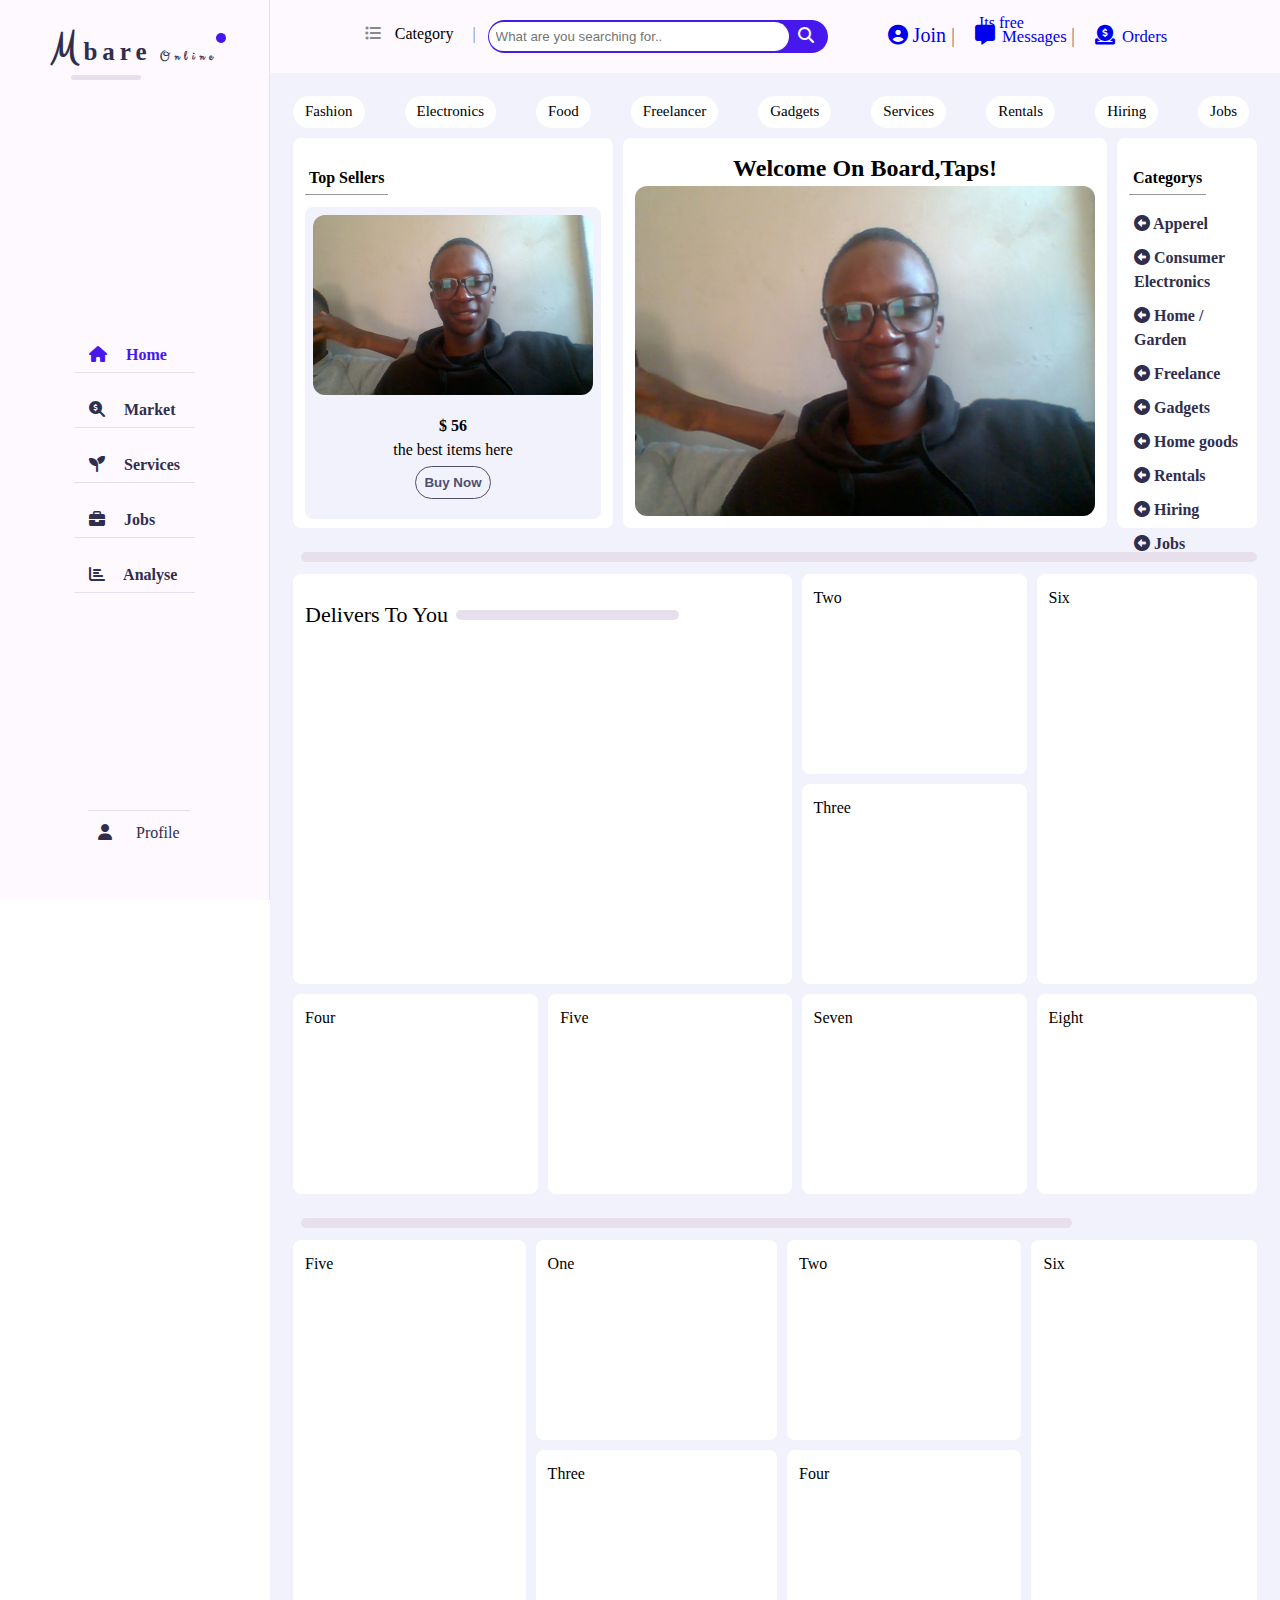
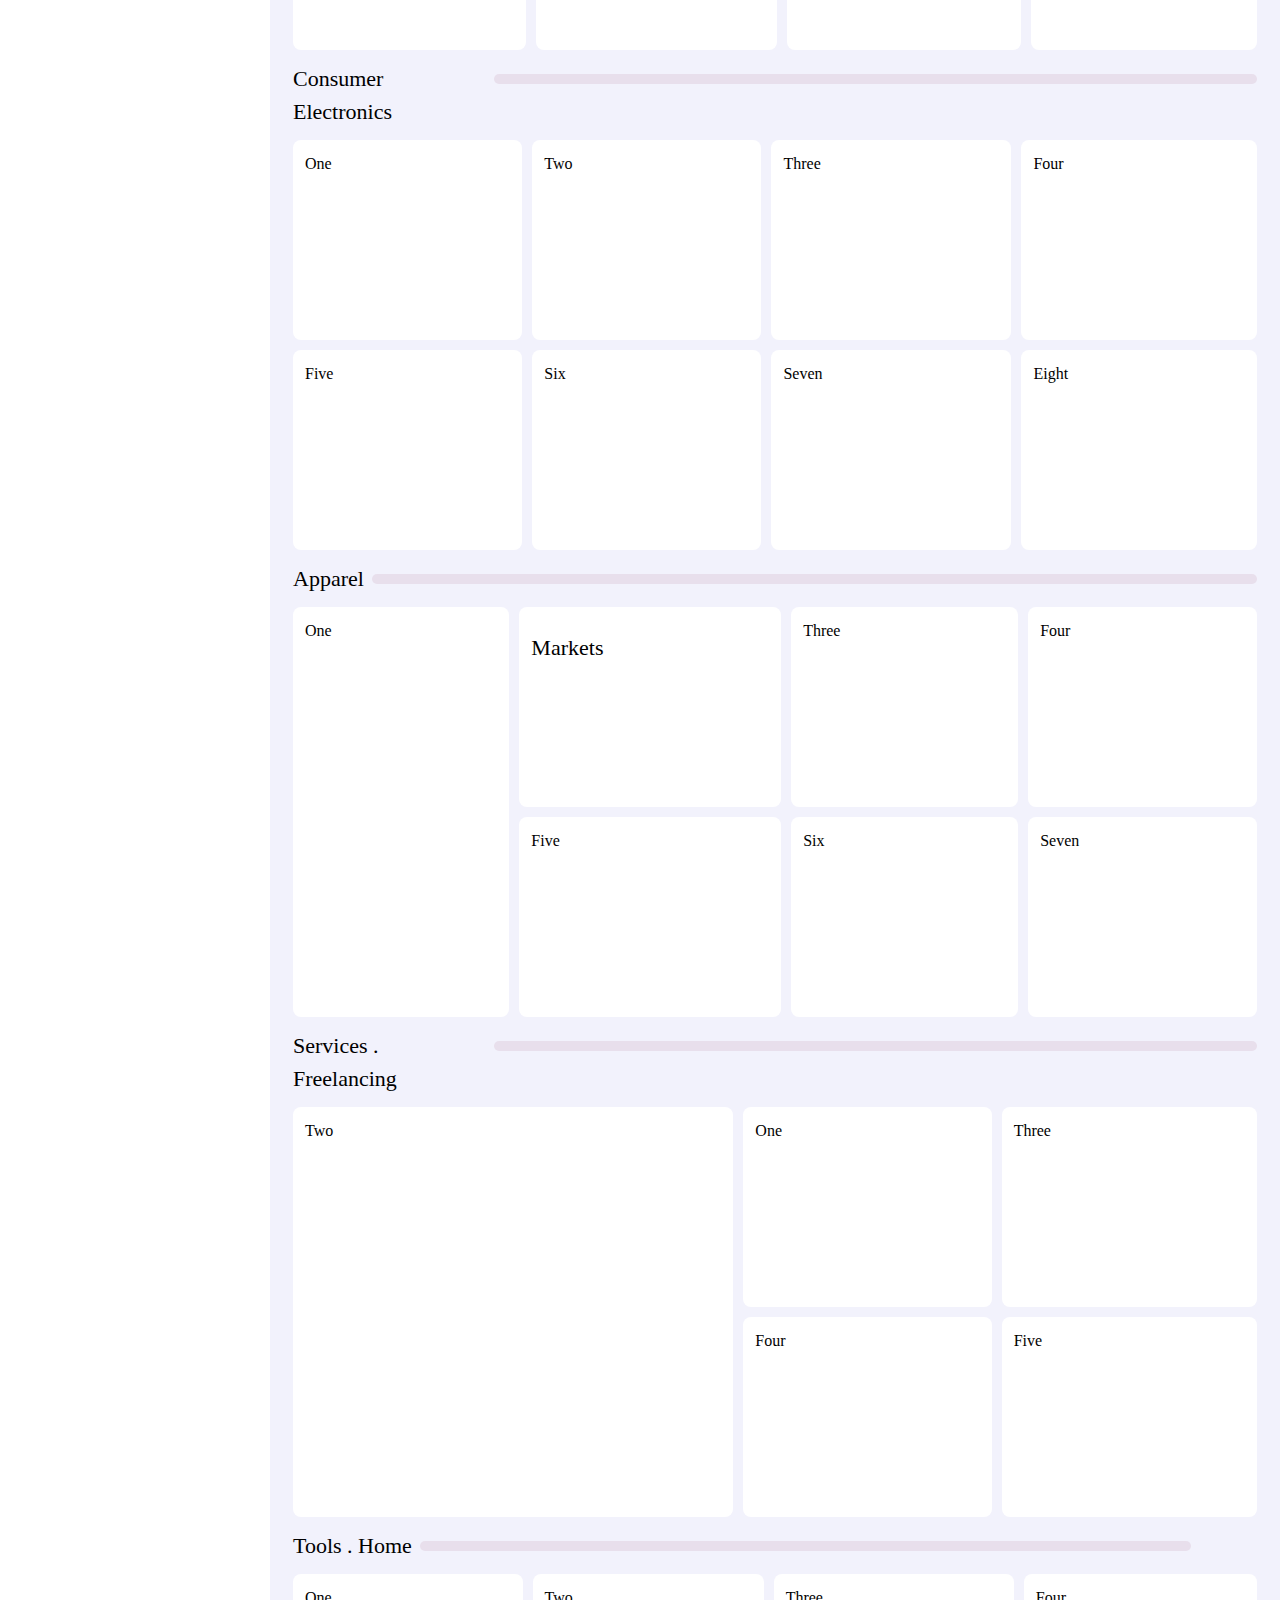
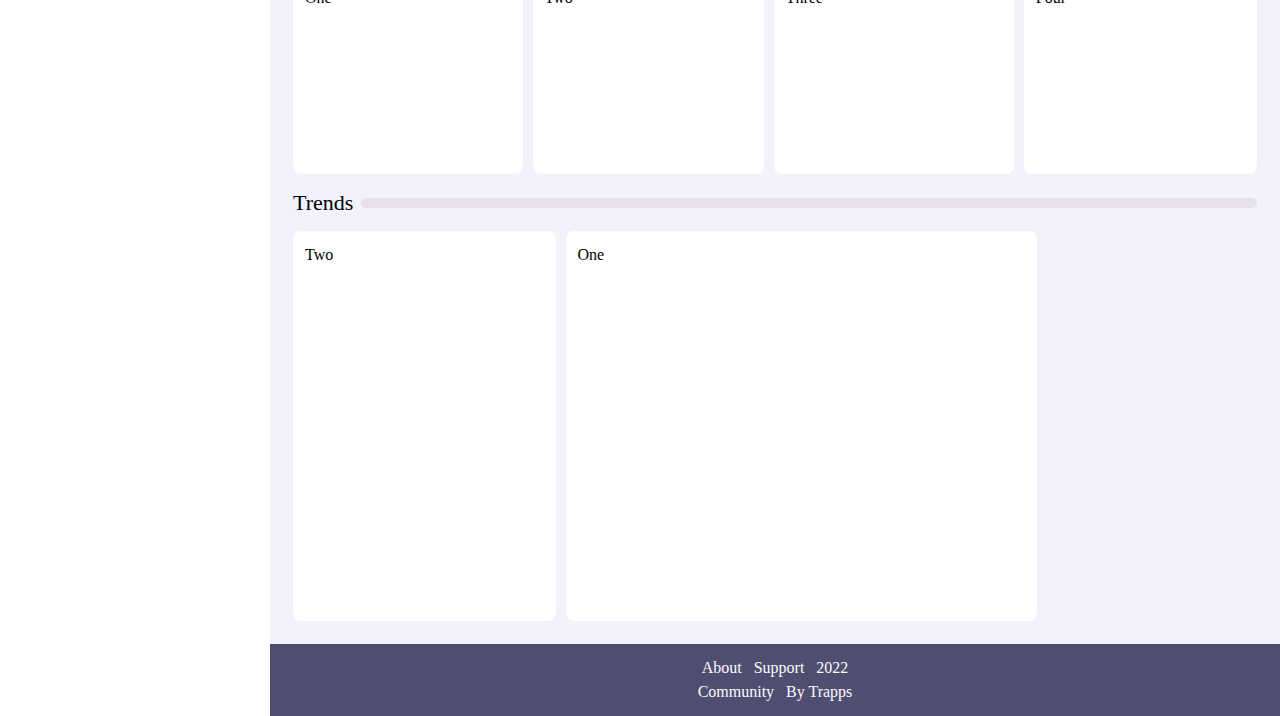
<file: index.html>
<!DOCTYPE html>
<html lang="en">
<head>
    <meta charset="UTF-8">
    <meta http-equiv="X-UA-Compatible" content="IE=edge">
    <meta name="viewport" content="width=device-width, initial-scale=1.0">
    <title>Home||Mbare</title>
    <!-- Css file -->
    <link rel="stylesheet" href="css/style.css">
    <link rel="stylesheet" href="css/skins/color-1.css">
    <link rel="stylesheet" href="https://cdnjs.cloudflare.com/ajax/libs/font-awesome/6.2.0/css/all.min.css">
</head>
<body>
    <!-- Main contaeiner start -->
<div class="main-container">
    <!-- ==== Aside Start -===== -->
<div class="aside">
    <div class="logo">
        <a href="#"><span>M</span>bare<span style="font-size: 13px;"> Online</span></a>  
    </div>
    <div class="nav-tongler">
        <span></span>
    </div>
    <ul class="nav">
        <li><a href="#" class="active"><i class="fa fa-home"></i> Home</a></li>
        <li><a href="Market/homemarket.html"><i class="fa fa-search-dollar"></i> Market</a></li>
        <li><a href="Services/servicehome.html"><i class="fa fa-seedling"></i> Services</a></li>
        <li><a href="Jobs/jobshome.html"><i class="fa fa-briefcase"></i> Jobs</a></li>
        <li><a href="Anyalyse/analysehome.html"><i class="fa fa-chart-bar"></i> Analyse</a></li>
    </ul>
    <div class="user">
        <a href="Profile/profilehome.html"><i class="fa fa-user"></i> Profile</a>
    </div>
    
</div>
    <!-- ==== Aside Ends -===== -->
          <!-- main content start -->
    <div class="main-content">

<!-- Home Section Start -->
<section class="home section">
 <nav class="nav-section">

    <div class="category"><span><i class="fa fa-list-dots">
        <div class="category-nav">
            
        </div>
    </i></span></i> Category 
        <span style="margin-left:15px ;">|</span></div>
<div class="search-box">
    <input type="text" class="search-txt" name="search" placeholder="What are you searching for..">
<a href="Otherfile/searchResults.html" class="search-btn">
    <i class="fa fa-search"></i>
</a>
</div>
<div class="uer-signup">
    <div>
        <a href="#"><i class="fa fa-user-circle " ></i><span> Join <span class="dev">|</span> </span> <small class="free">.Its free</small></a>
    </div>
    <div>
        <a href="#"><i class="fa fa-message"></i> <small class="message">Messages <span class="dev">|</span></small> </a>
    </div>
    <div>
        <a href="#"><i class="fa fa-circle-dollar-to-slot"></i> <small class="message"> Orders</small></a>
    </div>
</div>
 </nav>
 <div class="main-item">
    <div class="cats">

        <div class="profile-p">Fashion</div>  
        <div class="profile-p">Electronics</div>  
        <div class="profile-p"> Food</div>  
        <div class="profile-p"> Freelancer</div>  
        <div class="profile-p">  Gadgets</div>  
        <div class="profile-p">  Services</div>  
        <div class="profile-p">  Rentals</div>  
        <div class="profile-p">  Hiring</div>  
        <div class="profile-p">  Jobs  </div>  
        
     </div>
    <div class="wrapper">
        <div class="box1 box">
            <h2 style="text-align: center;">Welcome On Board,Taps!</h2>
               
            <div class="item-cover-img" style="text-align: left;">
                <img src="/images/mumu (2).jpg" alt="" style="width: 460px;height:330px">           
            </div>
        
        </div>
        <div class="box2 box">
            <div class="heading">
                <h3>Top Sellers</h3>    
            </div>
            <div class="top-item">
               <div class="item-cover-img">
                        <img src="/images/mumu (2).jpg" alt="">
                    </div>  
                    <div class="info">
                        <h4>$ 56</h4>
                        <p>the best items here</p>
                        <button class="buy-btn">
                            Buy Now
                        </button>
                    </div>
            </div>
           
        
           
        </div>
        <div class="box box2">
            <div class="heading">
                <h3>Categorys</h3> 
                 
            </div>
            <p class="profile-p"> <i class="fa fa-arrow-alt-circle-left"></i> Apperel</p>  
            <p class="profile-p"> <i class="fa fa-arrow-alt-circle-left"></i> Consumer Electronics</p>  
            <p class="profile-p"> <i class="fa fa-arrow-alt-circle-left"></i> Home / Garden</p>  
            <p class="profile-p"> <i class="fa fa-arrow-alt-circle-left"></i> Freelance</p>  
            <p class="profile-p"> <i class="fa fa-arrow-alt-circle-left"></i> Gadgets</p>  
            <p class="profile-p"> <i class="fa fa-arrow-alt-circle-left"></i> Home goods</p>  
            <p class="profile-p"> <i class="fa fa-arrow-alt-circle-left"></i> Rentals</p>  
            <p class="profile-p"> <i class="fa fa-arrow-alt-circle-left"></i> Hiring</p>  
            <p class="profile-p"> <i class="fa fa-arrow-alt-circle-left"></i> Jobs  </p>  
        </div>

      </div>
      <div class="heading">
<span style="width: 100%;"></span>
      </div>
<div class="wrapper-items">
    <div class="box-service-1 box"><div class="heading">
        Delivers To You <span style="width: 47%;"></span>
    </div></div>
    <div class=" box">Two</div>
    <div class="box3 box">Three</div>
    <div class="box4 box">Four</div>
    <div class="box5 box">Five</div>
    <div class="box-del box">Six</div>
    <div class="box5 box">Seven</div>
    <div class="box5 box">Eight</div>
</div>
<div class="heading">
  <span></span>
</div>
<div class="wrapper-items">
<div class=" box">One</div>
<div class=" box">Two</div>
<div class="box3 box">Three</div>
<div class="box4 box">Four</div>
<div class="box-cloth-1 box">Five</div>
<div class="box-del box">Six</div>

</div>

      <div class="heading">
        Consumer Electronics <span></span>
    </div>
<div class="wrapper-items">
    <div class=" box">One</div>
    <div class=" box">Two</div>
    <div class="box3 box">Three</div>
    <div class="box4 box">Four</div>
    <div class="box5 box">Five</div>
    <div class="box5 box">Six</div>
    <div class="box5 box">Seven</div>
    <div class="box5 box">Eight</div>
</div>

<div class="heading">
    Apparel <span style="width: 100%;"></span>
</div>
<div class="wrapper-items">
<div class="box-cloth-1 box">One</div>
<div class="  box">
    <div class="heading">
        Markets
    </div>
</div>
<div class="box3 box">Three</div>
<div class="box4 box">Four</div>
<div class="box5 box">Five</div>
<div class="box5 box">Six</div>
<div class="box5 box">Seven</div>

</div>

<div class="heading">
    Services . Freelancing<span ></span>
</div>
<div class="wrapper-items">
<div class=" box">One</div>
<div class=" box-service-1 box">Two</div>
<div class="box3 box">Three</div>
<div class="box4 box">Four</div>
<div class="box5 box">Five</div>


</div>
<div class="heading">
    Tools . Home<span ></span>
</div>
<div class="wrapper-items">
<div class="   box">One</div>
<div class="box">Two</div>
<div class="box3 box">Three</div>
<div class="box4 box">Four</div>
</div>

<div class="heading">
    Trends<span style="width: 100%;" ></span>
</div>
<div class="wrapper">
    <div class="box1 box">One</div>
    <div class="box2 box">Two</div>

  </div>

    
 </div>
 <footer>
<a href="#"> About</a> <a href="#">Support</a> <a href="#">2022</a>
<p> <a href="#">Community</a> <a href="#">By Trapps</a></p>

 </footer>
</section>
<!-- Home Section Ends -->
  
    </div>
<!-- main content ends -->
</div>
    <!-- Main contaeiner Ends -->
    <!-- js Files -->
    <script src="js/script.js"></script>
</body>
</html>
</file>
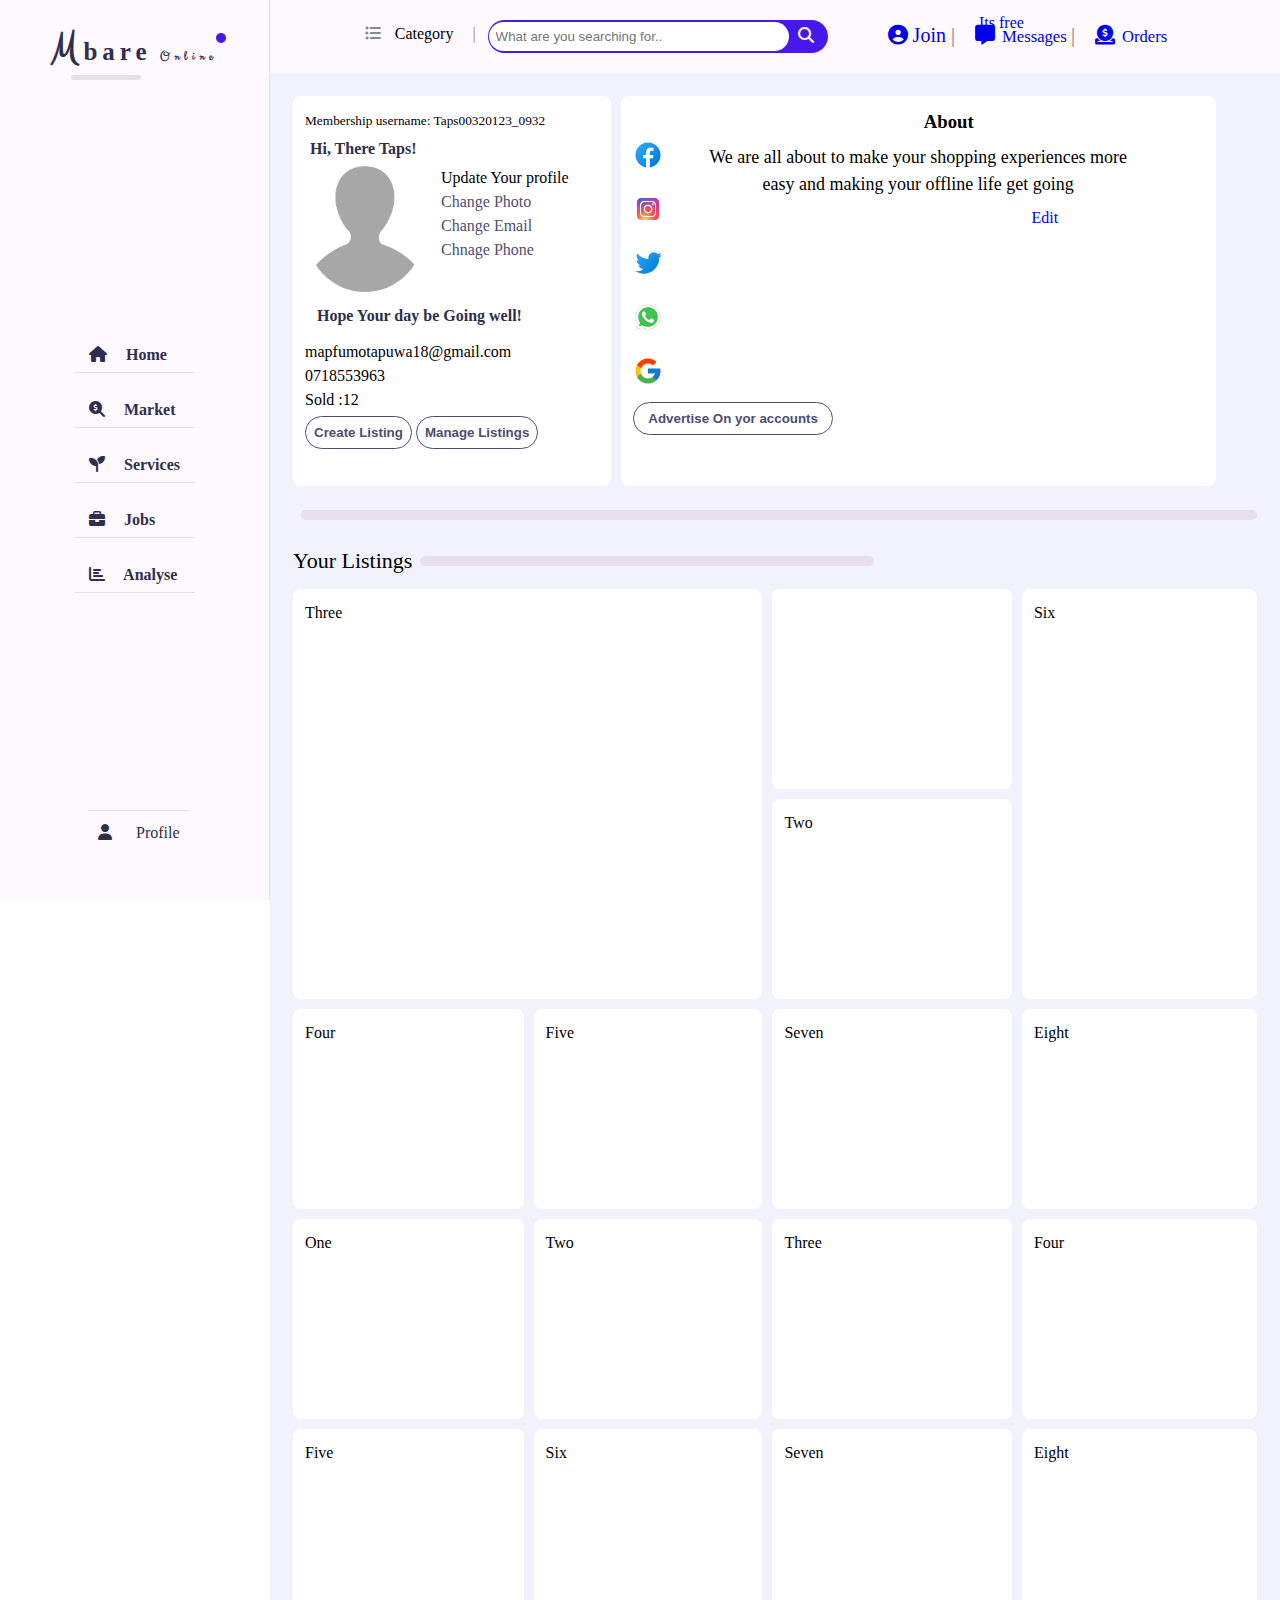
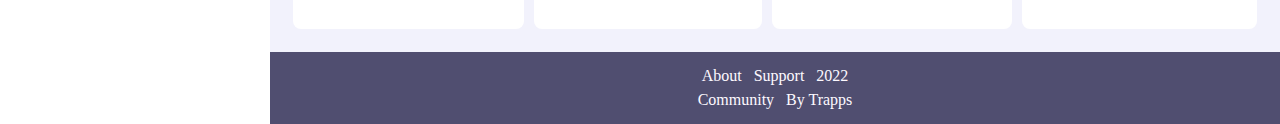
<file: Profile/profilehome.html>
<!DOCTYPE html>
<html lang="en">
<head>
    <meta charset="UTF-8">
    <meta http-equiv="X-UA-Compatible" content="IE=edge">
    <meta name="viewport" content="width=device-width, initial-scale=1.0">
    <title>Home||Mbare</title>
    <!-- Css file -->
    <link rel="stylesheet" href="../css/style.css">
    <link rel="stylesheet" href="../css/skins/color-1.css">
    <link rel="stylesheet" href="https://cdnjs.cloudflare.com/ajax/libs/font-awesome/6.2.0/css/all.min.css">
</head>
<body>
    <!-- Main contaeiner start -->
<div class="main-container">
    <!-- ==== Aside Start -===== -->
<div class="aside">
    <div class="logo">
        <a href="#"><span>M</span>bare<span style="font-size: 13px;"> Online</span></a>  
    </div>
    <div class="nav-tongler">
        <span></span>
    </div>
    <ul class="nav">
        <li><a href="../index.html" ><i class="fa fa-home"></i> Home</a></li>
        <li><a href="../Market/homemarket.html"><i class="fa fa-search-dollar"></i> Market</a></li>
        <li><a href="../Services/servicehome.html"><i class="fa fa-seedling"></i> Services</a></li>
        <li><a href="../Jobs/jobshome.html"><i class="fa fa-briefcase"></i> Jobs</a></li>
        <li><a href="../Anyalyse/analysehome.html"><i class="fa fa-chart-bar"></i> Analyse</a></li>
    </ul>
    <div class="user">
        <a href="../Profile/profilehome.html" class="active"><i class="fa fa-user"></i> Profile</a>
    </div>
    
</div>
    <!-- ==== Aside Ends -===== -->
          <!-- main content start -->
    <div class="main-content">

<!-- Home Section Start -->
<section class="home section">
 <nav class="nav-section">

    <div class="category"><span><i class="fa fa-list-dots"></i></span></i> Category 
        <span style="margin-left:15px ;">|</span></div>
<div class="search-box">
    <input type="text" class="search-txt" name="search" placeholder="What are you searching for..">
<a href="../Otherfile/searchResults.html" class="search-btn">
    <i class="fa fa-search"></i>
</a>
</div>
<div class="uer-signup">
    <div>
        <a href="#"><i class="fa fa-user-circle " ></i><span> Join <span class="dev">|</span> </span> <small class="free">.Its free</small></a>
    </div>
    <div>
        <a href="#"><i class="fa fa-message"></i> <small class="message">Messages <span class="dev">|</span></small> </a>
    </div>
    <div>
        <a href="#"><i class="fa fa-circle-dollar-to-slot"></i> <small class="message"> Orders</small></a>
    </div>
</div>
 </nav>
 <div class="main-item">
   
    <div class="wrapper">
        <div class="box1 box" style="display:grid;grid-template-columns: 50px auto;column-gap: 10px;width: 100%;">
            <div class="profiles" style="margin-top: 20px;">
                 
            <p class="icons"><img src="../images/icons/icons8-facebook-48.png"  alt="facebook"> 
            
                </p>
                <p class="icons"><img src="../images/icons/icons8-instagram-48.png"  alt="facebook"> 
                    
                     </p>
                    <p class="icons"><img src="../images/icons/icons8-twitter-48.png"  alt="facebook"> 
                
                        </p>
                        <p class="icons"><img src="../images/icons/icons8-whatsapp-48.png"  alt="facebook"> 
                           
                             </p> 
                             <p class="icons"><img src="../images/icons/icons8-google-48.png"  alt="facebook"> 
                                
                                  </p>  
                                  
                        <button class="create-listing-btn" style="width: 200px;"> Advertise On yor accounts</button>         
            </div>
            <div class="about-prof">
<h3>About</h3>
<p class="welcome" style="width:450px">We are all about to make your shopping experiences more easy 
    and making your offline life get going</p>
    <span><a href="#">Edit</a></span>
 
            </div>
        
                                        
        </div>
        <div class="box2 box">
            <p><small>Membership username: Taps00320123_0932</small></p>
            <p class="profile-p"> Hi, There Taps!</p>
            <div style="display: flex;">
                <img src="../images/NicePng_user-png_730154.png" alt="prof-imge" class="profile-img">
                <div class="change-det">
                   <p> Update Your profile</p> 
                   <p><a href="#">Change Photo</a></p>
                   <p><a href="#">Change Email</a></p>
                   <p><a href="#">Chnage Phone</a></p>
                </div>
                
                
            </div>
            <p class="profile-p" style="padding: 12px;">Hope Your day be Going well!</p>
            <p>mapfumotapuwa18@gmail.com</p>
            <p>0718553963</p>
            <p>Sold           :12</p>
            <button class="create-listing-btn" id="create-listing"> Create Listing</button>
            <button class="create-listing-btn" id="create-listing"> Manage Listings</button>
            <div class="create-type" id="create-type">
                <h3></h3>
                <p><a href="../CreateListing/saleitem.html">Sell Item</a></p>
                <p><a href="../CreateListing/createService.html">Offer Service</a></p>
                <p><a href="../CreateListing/createjob.html">Hire Someone</a></p>
                <h3></h3>
            </div>
   
        </div>

      </div>
      <div class="heading">
<span style="width: 100%;"></span>
      </div>
      <div class="heading">
       Your Listings <span style="width: 47%;"></span>
    </div>
<div class="wrapper-items">
    <div class=" box">
</div>
    <div class=" box">Two</div>
    <div class=" box-service-1 box3 box">Three</div>
    <div class="box4 box">Four</div>
    <div class="box5 box">Five</div>
    <div class="box-del box">Six</div>
    <div class="box5 box">Seven</div>
    <div class="box5 box">Eight</div>
        <div class=" box">One</div>
    <div class=" box">Two</div>
    <div class="box3 box">Three</div>
    <div class="box4 box">Four</div>
    <div class="box5 box">Five</div>
    <div class="box5 box">Six</div>
    <div class="box5 box">Seven</div>
    <div class="box5 box">Eight</div>
</div>











    
 </div>
 <footer>
<a href="#"> About</a> <a href="#">Support</a> <a href="#">2022</a>
<p> <a href="#">Community</a> <a href="#">By Trapps</a></p>

 </footer>
</section>
<!-- Home Section Ends -->
  
    </div>
<!-- main content ends -->
</div>
    <!-- Main contaeiner Ends -->
    <!-- js Files -->
    <script src="../js/script.js"></script>
</body>
</html>
</file>
<file: css/style.css>
@import url('https://fonts.googleapis.com/css2?family=Clicker+Script&family=Poppins:wght@100;200;300;400;500;600;700&display=swap');

:root{
    --bg-black-900:#f2f2fc;
    --bg-black-100:#fdf9ff;
    --bg-black-50:#e8dfec;
    --text-black-900:#302e4d;
    --text-black-700:#504e70;
}
body{
    font-family: 'Poppins' sans-serif;
    line-height:1.5;
    font-size: 16px;
}
*{
    margin: 0;
    padding: 0;
    outline: none;
    text-decoration: none;
    box-sizing: border-box;
}
ul{
    list-style-type: none;
}
::before, ::after{
    box-sizing: border-box;
}

/* aside */
.aside{
    width: 270px;
    background-color: var(--bg-black-100);
    position: fixed;
    left: 0;
    top: 0;
    z-index: 10;
    height: 100%;
    padding: 30px;
    display: flex;
    justify-content: center;
    align-items:center ;
    border-right: 1px solid var(--bg-black-50);
}
.user{
    position: absolute;
    top: 90%;
left: 88px;

padding: 10px;border-top:1px solid var(--bg-black-50);
}
.user a{
    color: var(--text-black-900); 
}
.user i{
margin-right: 20px;

}
.user:hover{
    transform: scale(1.2);
    transition: 0.2s;
}
.aside .nav-tongler{
    height: 40px;
    width: 45px;
    border: 1px solid var(--bg-black-50);
    cursor: pointer;
    position: fixed;
    left:300px;
    top:20px;
    border-radius: 5px;
    background:var(--bg-black-100);
    display: none;
    align-items: center;
    justify-content: center;
}
.aside .nav-tongler span{
    height: 2px;
    width: 18px;
    background:var(--skin-color);
    display: inline-block;
    position: relative;
}
.aside .nav-tongler span::before{
    content: '';
    height: 2px;
    width: 18px;
    background:var(--skin-color);
    position: absolute;
    top: -6px;
    left: 0;

}
.aside .nav-tongler span::after{
    content: '';
    height: 2px;
    width: 18px;
    background:var(--skin-color);
    position: absolute;
   top: 6px;
    left: 0;

}
.aside .logo{
    position: absolute;
    top:20px;
    font-size: 10px;

}
.logo span{
    font-family: 'Clicker Script', cursive;
    font-size: 16px;
}
.aside .logo a{
    color: var(--text-black-900);
    font-weight: 700;
    padding: 15px 20px;
    font-size: 25px;
    letter-spacing: 5px;
    position: relative;
}
.aside .logo a span{
    font-family: 'Clicker Script', cursive;
    font-size: 40px;
}
.aside .logo a::before{
    content: '';
    position: absolute;
    width: 70px;
    height: 0px;
    border-bottom: 5px solid var(--bg-black-50);
   margin-left: 40px;
    bottom: 0;
    left:0;
    border-radius: 100px;
}
.aside .logo a::after{
    content: '';
    position: absolute;
    width: 10px;
    height: 10px;
    border-top: 5px solid var(--skin-color);
    border-right: 5px solid var(--skin-color);
    top: 0;
    right:12px;
    margin-top: 10px;
    border-radius: 14px;
    background-color:var(--skin-color);
}
.aside .nav{
    margin-top: 50px;
}
.aside .nav li{
    margin-bottom: 20px;
    display: block;
}
.aside .nav li a {
    font-size: 16px;
    font-weight: 600;
    display: block;
    padding: 5px 15px ;
    border-bottom: 1px solid var(--bg-black-50);
    color: var(--text-black-900);
}
.aside .nav li a:hover{
    transform: scale(1.2);
    transition: 0.2s;
}
.aside .nav li a.active{
    color: var(--skin-color);
}
.aside .nav li a i{
    margin-right: 15px;

}


/* Main Content */
.section{
    background-color:var(--bg-black-900);
    min-height: 100vh;
    display: block;
   margin-left: 270px;
    top:0;
    right: 0;
    opacity: 1;
    z-index: 0;
    
}
.category-nav{
  opacity: 0;
  visibility: hidden;
  
  position: absolute;
  height: auto;
  width: auto;
  background-color: #fff;
  box-shadow: 0px 0px 3px 0px grey;
  margin-left: -65px;
  margin-top: 18px;
  border-radius: 8px;
  padding: 12px;transition: 0.1s;
}
.category-nav::before{
content: '';
  position: absolute;
  margin-top: -32px;
  background-color: #fff;
  height: 40px;
  width: 20px;
  margin-left: 2rem;
  box-shadow: 0px -2px 0px 0px;
  border-radius: 80px 0px 0px 0px;

}
.text{
  position: absolute;
  width: 200px;
  margin-top: -230px;
  text-align: center;
  margin-left: 10px;
  font-size: 15px;
  font-weight: 600;
  padding: 8px;
  background-color:#d7b4e690;
  border-radius: 8px;
}
.text::before{
  content: '';
  height: 10px;
  width: 10px;
  border-left:5px solid #504e70;
  position: absolute;
  bottom: 0;
  left: 0;

  border-bottom:5px solid #504e70;
}
.text::after{
  content: '';
  height: 10px;
  width: 10px;
  border-right:5px solid #504e70;
  position: absolute;
  top: 0;
  right: 0;

  border-top:5px solid #504e70;
}
.category-nav .heading{
  color: #504e70;
}
.cates-active{
  visibility: visible;
  opacity: 1;
  height: auto;
  
}
#cate:hover + .category-nav{
opacity: 1;
}
.category-nav .profile-p{
  font-size: 15px;
  padding: 6px;
  color: #504e70;
  text-transform: lowercase;
  margin-bottom: 10px;
}
.category-nav .profile-p:hover{
  transform: scale(1.2);
  background-color:#e8dfec;
  transition: 0.2s;
}
.nav-section{
    width: 100%;
    background-color: var(--bg-black-100);
    padding: 20px;
    display: flex;
  justify-content: center;
  flex-wrap:nowrap ;
  position: sticky;
  top:0;z-index:100 ;
  
}
.category span{
color:#888;
margin-right: 10px;

}
.category{
    padding: 2px;
    cursor: pointer;
}
.search-box{
    border-radius: 40px;
    padding-top: 2px ;
    padding-bottom: 2px;
    padding-left: 1px;
    padding-right: 6px;
    background-color: var(--skin-color);
}
.search-box i{
    color: var(--bg-black-100);
    padding-left: 5px;
    padding-right: 8px;
}
.search-box input{
    border-radius: 40px;
    border: none;
    padding: 7px;
    color: #302e4d;
    width: 300px;
}
.uer-signup{
    display: flex;
    margin-left: 60px;
}
.uer-signup div{
    padding-right: 20px;
    font-size: 20px;
}
.uer-signup div span{
    font-size: 20px;
}
.uer-signup div .free{
    position: absolute;
    margin-left: 20px;
    margin-top: -9px;
    font-size: 16px;
}
.uer-signup div .message{
margin-left:2px ;
}
.dev{
    color:grey;
}
.main-item{
    padding: 23px;
}
.wrapper {
    display: grid;
    grid-template-columns: auto auto auto auto; 
    grid-auto-rows: 90px;
    row-gap: 10px;
    column-gap: 10px;
  }
  
  .box1 {
    grid-column-start: 2;
    grid-column-end: 4;
    grid-row-start: 1;
    grid-row-end: 5;
    
  }
  
  .box2 {
    grid-column-start: 0;
    grid-row-start:1;
    grid-row-end: 5;
    
  
  }
  .box-del {
    grid-column-start:0;
    grid-row-start:3;
    grid-row-end: 1;
    grid-column-end:5;
  
  }
  .box-cloth-1 {
    grid-column-start: 1;
    grid-row-start:1;
    grid-row-end: 3;
 
  
  }
  .box-service-1 {
    grid-column-start: 1;
    grid-row-start:1;
    grid-row-end: 3;
     grid-column-end: 3;
  }
  .box{
    background-color: #fff;
border-radius: 8px;
padding: 12px;
  }
.heading{
    display: flex;
    padding: 12px 0px;
    font-size: 22px;
}

.heading h3{
    font-size: 16px;
    padding: 4px;
    border-bottom:1px solid #969699;
  
}
.welcome{
    text-align: center;
    width: 200px;
    font-size: 18px;
    display: flex;
    justify-content: center;
    word-wrap: break-word;
    padding: 8px;
}

.top-item{
    padding: 8px;
    border-radius: 8px;
    background-color:var(--bg-black-900);
    height: auto;
}
.info{
    background-color:var(--bg-black-900);
    padding: 12px;
    text-align: center;
}
.cats{
    display: flex;
    width: 100%;
    margin-bottom: 10px;
    height: 32px;
}
.cats .profile-p{
    padding: 4px 12px;
    background-color: #fff;
    font-size: 15px;
    margin-right: 40px;
    width: auto;
    border-radius: 30px;
    cursor: pointer;
}
.cats .profile-p:hover{
   
    transform: scale(1.2);
    transition: 0.2s;
    background-color:var(--bg-black-100)
}
.main-item-job .cats .profile-p{
    margin-right: 10px;
}
.item-cover-img{
  text-align: center;

}
.item-cover-img img{
  border-radius: 12px;
width: 280px;
background-color:var(--bg-black-900);
height: 180px;
object-fit: cover;
}
.box2 .profile-p{
    font-size: 16px;
    padding:5px ;
    border-radius: 12px;
    font-weight: 600;
    color:var(--text-black-900);
    cursor: pointer;
}
.box2 .profile-p:hover{
    background-color:var(--bg-black-50);
    text-decoration: underline;
}
.heading span{
    background-color:var(--bg-black-50);
    height: 10px;
    width: 80%;
    margin-left: 8px;
    margin-top: 12px;
    border-radius: 12px;
}
.wrapper-items {
    display: grid;
    grid-template-columns: auto auto auto auto;
    grid-auto-rows: 200px;
    row-gap: 10px;
    column-gap: 10px;
  }
  .wrapper-job {
  display: block;
    padding: 8px;
    row-gap: 10px;
    column-gap: 10px;
    height: 76.2vh;
    overflow-y: scroll;
    width: 50%;
  }
  .jobs{
    display: flex;
  }

  .job-desc section{
    background-color: #fff;
    border-radius: 8px;
    width: 500px;
    height: 100%;
    margin-left: 14px;
    padding: 20px;
    overflow-y: scroll;
  }
 
  .wrapper-job .box{
    margin-bottom: 10px;
    height: 120px;
  }
  .main-item-job{
    padding: 22px;
    
    margin-bottom: 20px;
  }
 .profile-p{
    font-size: 26px;
  }
  .profile-img{
    width: 120px;
    border-radius: 50%;
    object-fit: contain;
    background-color: #fff;
    color: white;
  }
  .create-type{
    background-color: #fff;
    height: 200px;
    padding: 12px;
    box-shadow: 0px 3px 3px 0px grey;
    position: absolute;
    width: 200px;
    border-radius: 6px;
    margin-top: -232px;
    margin-left: 110px;
    visibility: hidden;
    opacity: 0;
height: 0;
  }
  .create-type-active{
height: auto;
opacity: 1;
visibility: visible;
  }
  .make-form{
    display: flex;
    justify-content: center;
    padding: 32px;
  }
  .make-form form{
    padding: 8px;
    background-color: #fff;
    border-radius: 8px;
  }
  .cover-make{
    height: 200px;
    width: 300px;
    border-radius: 12px;
    background-color:var(--bg-black-50);
  }
  .cover-make button{
    position: absolute;
    background-color:var(--bg-black-50);
    border-radius: 8px;
    padding: 8px;
    margin-top: 80px;
    margin-left: 70px;
    font-weight: 600;
    font-size: 15px;
  }
  .cover-make button:hover{
    transform: scale(0.98);
    transition: 0.2s;
  }
.details input{
  padding: 4px;
  font-size: 18px;
  border-radius: 4px;
  border: 1px solid #888;
  color: #504e70;
}
.number{
  width: 130px;
  margin-left: 10px;
}
#category{
  padding: 4px;
 color:#504e70 ;
  background-color: #fff;
  border: 1px solid #888;
  border-radius: 4px;
  width: 160px;
}
  .details div{
   margin-bottom: 10px;
   display: flex;
  }
  .details textarea{
    resize: none;
    width: 300px;
    border-radius: 4px;
    border: 1px solid #888;
    padding: 4px;
    font-size: 18px;
    height: 130px;
  }
  .details label {
    margin-right: 5px;
  }
  .create-type h3{
   background-color:#d7b4e6;
    height: 4px;
    border-radius: 20px;
  }
  
  .create-type p{
    padding: 12px;
    border-bottom:1px solid #e8dfec;
  }
  .create-type a{
    color: inherit;
    padding: 8px;
    border:1px solid white;
  }
  .create-type a:hover{
    border:1px solid #d7b4e6;
    border-radius: 12px;
    color: #504e70;
  }
  .change-det{
    margin-left: 16px;
  }
  .change-det a{
    color: var(--text-black-700);
  }
  .change-det a:hover{
    color:indigo;
  }
  .create-listing-btn{
    padding: 8px;
    border-radius: 22px;
    margin-top: 4px;
    font-weight: 600;
    background-color:inherit;
    border: 1px solid var(--text-black-700);
    cursor: pointer;
    color: var(--text-black-700);
  }
  .buy-btn{
    padding: 8px;
    border-radius: 22px;
    margin-top: 4px;
    font-weight: 600;
    background-color:inherit;
    border: 1px solid var(--text-black-700);
    cursor: pointer;
    color: var(--text-black-700);
  }
  .create-listing-btn:hover{
    background-color:var(--text-black-900);
    color: var(--bg-black-100);
    transition: 0.2s;
  }
  .buy-btn:hover{
    background-color:var(--text-black-900);
    color: var(--bg-black-100);
    transition: 0.2s;
  }
  .remove-btn{
    padding: 8px;
    border-radius: 12px;
    margin-top: 4px;
    font-weight: 600;
    background-color:inherit;
    border: 1px solid var(--text-black-700);
    cursor: pointer;
    color: var(--text-black-700);
 
  }
  .remove-btn:hover{
   border: 1px solid red;
    color: red;
    transition: 0.2s;
  }
  .icons{
    width: 100%;
    padding: 12px 0px;
    display: flex;
   text-align: center;
    font-size: 20px;
  }
  .icons img{
    width: 30px;
    object-fit: contain;
  }
  .icons img:hover{
    transform: scale(1.2);
    transition: 0.2s;
  }
  .icons span{
    width: 80%;
  }

  .about-prof{
    text-align: center;
  }
  .about-prof span{
    margin-left: 12rem;
    
  }
  .about-prof a{
    border-radius: 8px;
    padding: 8px;
    
  }
  .about-prof a:hover{
    background-color:#d7b4e6;
    color: #302e4d;
  }
  .add{
    padding: 8px;
    font-size: 20px;
    border-bottom:1px solid #969699;
  }
  .add:hover{
    background-color:aliceblue;
    cursor: pointer;
  }
footer{
    text-align: center;
    background-color:var(--text-black-700);
    padding: 12px;   
}
footer a{
    color: var(--bg-black-100);
    padding: 4px;
 
}
footer a:hover{
    color: aqua;
    text-decoration: underline;
}
/*     Responcive */
@media (max-width:1199px){
.aside{
    left:-270px;
}
.section{
margin-left: 0;
}
.aside .nav-tongler{
    display: flex;
}
.message{
    display: none;
}

}
</file>
<file: css/skins/color-1.css>
:root{
    --skin-color:#4618ec;
    
}
</file>
